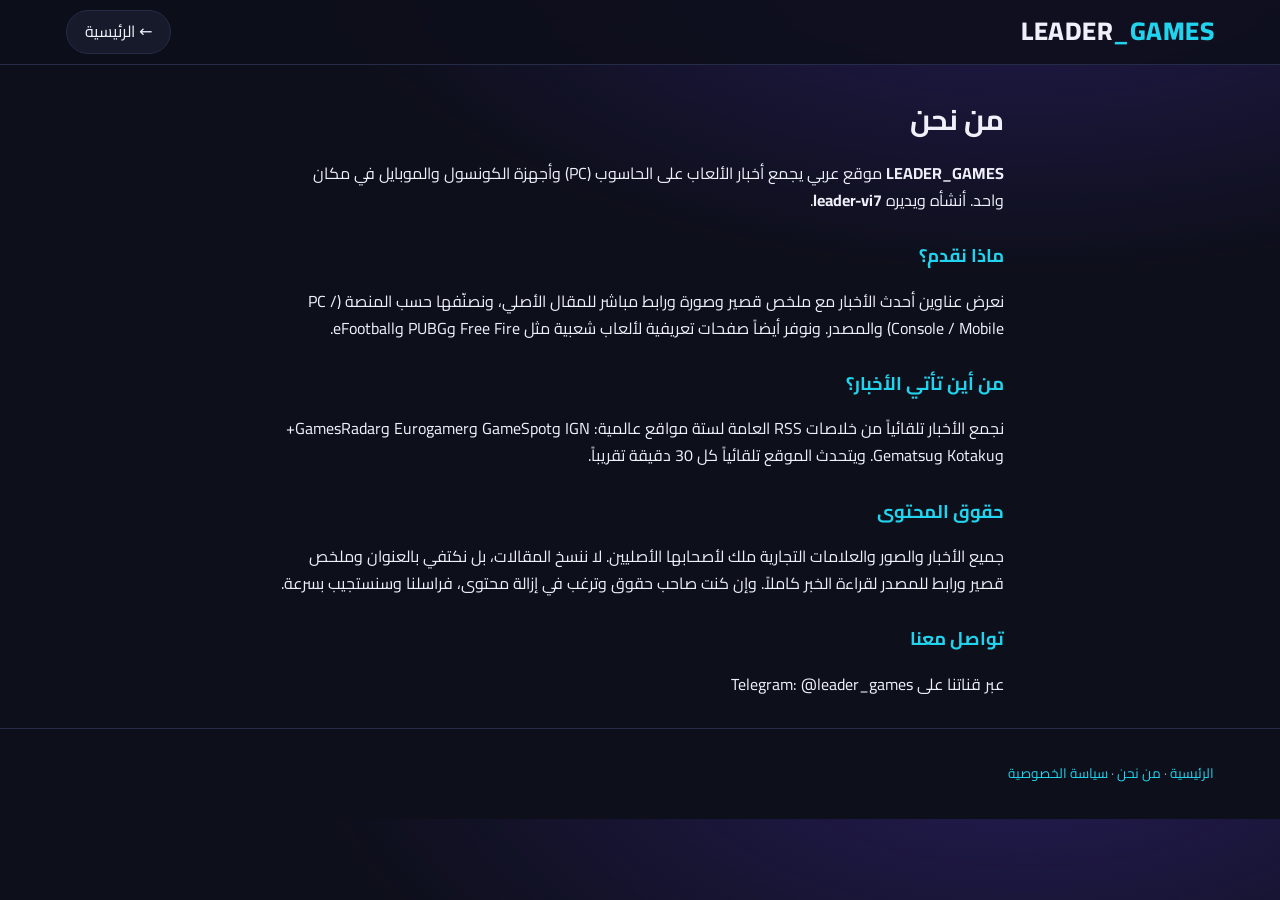
<file: about.html>
<!doctype html>
<html lang="ar" dir="rtl">
<head>
  <meta charset="utf-8">
  <meta name="viewport" content="width=device-width, initial-scale=1">
  <title>من نحن | LEADER_GAMES</title>
  <link rel="preconnect" href="https://fonts.googleapis.com">
  <link rel="preconnect" href="https://fonts.gstatic.com" crossorigin>
  <link href="https://fonts.googleapis.com/css2?family=Cairo:wght@400;600;800&display=swap" rel="stylesheet">
  <link rel="stylesheet" href="style.css">
  <style>
    .doc{max-width:760px;margin:30px auto}
    .doc h1{font-size:1.8rem;margin:0 0 10px}
    .doc h2{margin:26px 0 4px;font-size:1.15rem;color:var(--accent2)}
    .doc p,.doc li{color:var(--text)}
  </style>
</head>
<body>
  <header class="top">
    <div class="wrap top-in">
      <a class="logo" href="./">LEADER<span>_GAMES</span></a>
      <a class="chip" style="display:inline-block" href="./">← الرئيسية</a>
    </div>
  </header>

  <main class="wrap doc">
    <h1>من نحن</h1>
    <p><strong>LEADER_GAMES</strong> موقع عربي يجمع أخبار الألعاب على الحاسوب (PC) وأجهزة الكونسول والموبايل في مكان واحد. أنشأه ويديره <strong>leader-vi7</strong>.</p>

    <h2>ماذا نقدم؟</h2>
    <p>نعرض عناوين أحدث الأخبار مع ملخص قصير وصورة ورابط مباشر للمقال الأصلي، ونصنّفها حسب المنصة (PC / Console / Mobile) والمصدر. ونوفر أيضاً صفحات تعريفية لألعاب شعبية مثل Free Fire وPUBG وeFootball.</p>

    <h2>من أين تأتي الأخبار؟</h2>
    <p>نجمع الأخبار تلقائياً من خلاصات RSS العامة لستة مواقع عالمية: IGN وGameSpot وEurogamer وGamesRadar+ وKotaku وGematsu. ويتحدث الموقع تلقائياً كل 30 دقيقة تقريباً.</p>

    <h2>حقوق المحتوى</h2>
    <p>جميع الأخبار والصور والعلامات التجارية ملك لأصحابها الأصليين. لا ننسخ المقالات، بل نكتفي بالعنوان وملخص قصير ورابط للمصدر لقراءة الخبر كاملاً. وإن كنت صاحب حقوق وترغب في إزالة محتوى، فراسلنا وسنستجيب بسرعة.</p>

    <h2>تواصل معنا</h2>
    <p>عبر قناتنا على Telegram: <a href="https://t.me/leader_games" target="_blank" rel="noopener">@leader_games</a></p>
  </main>

  <footer class="foot">
    <div class="wrap">
      <p><a href="./">الرئيسية</a> · <a href="about.html">من نحن</a> · <a href="privacy.html">سياسة الخصوصية</a></p>
    </div>
  </footer>
</body>
</html>
</file>
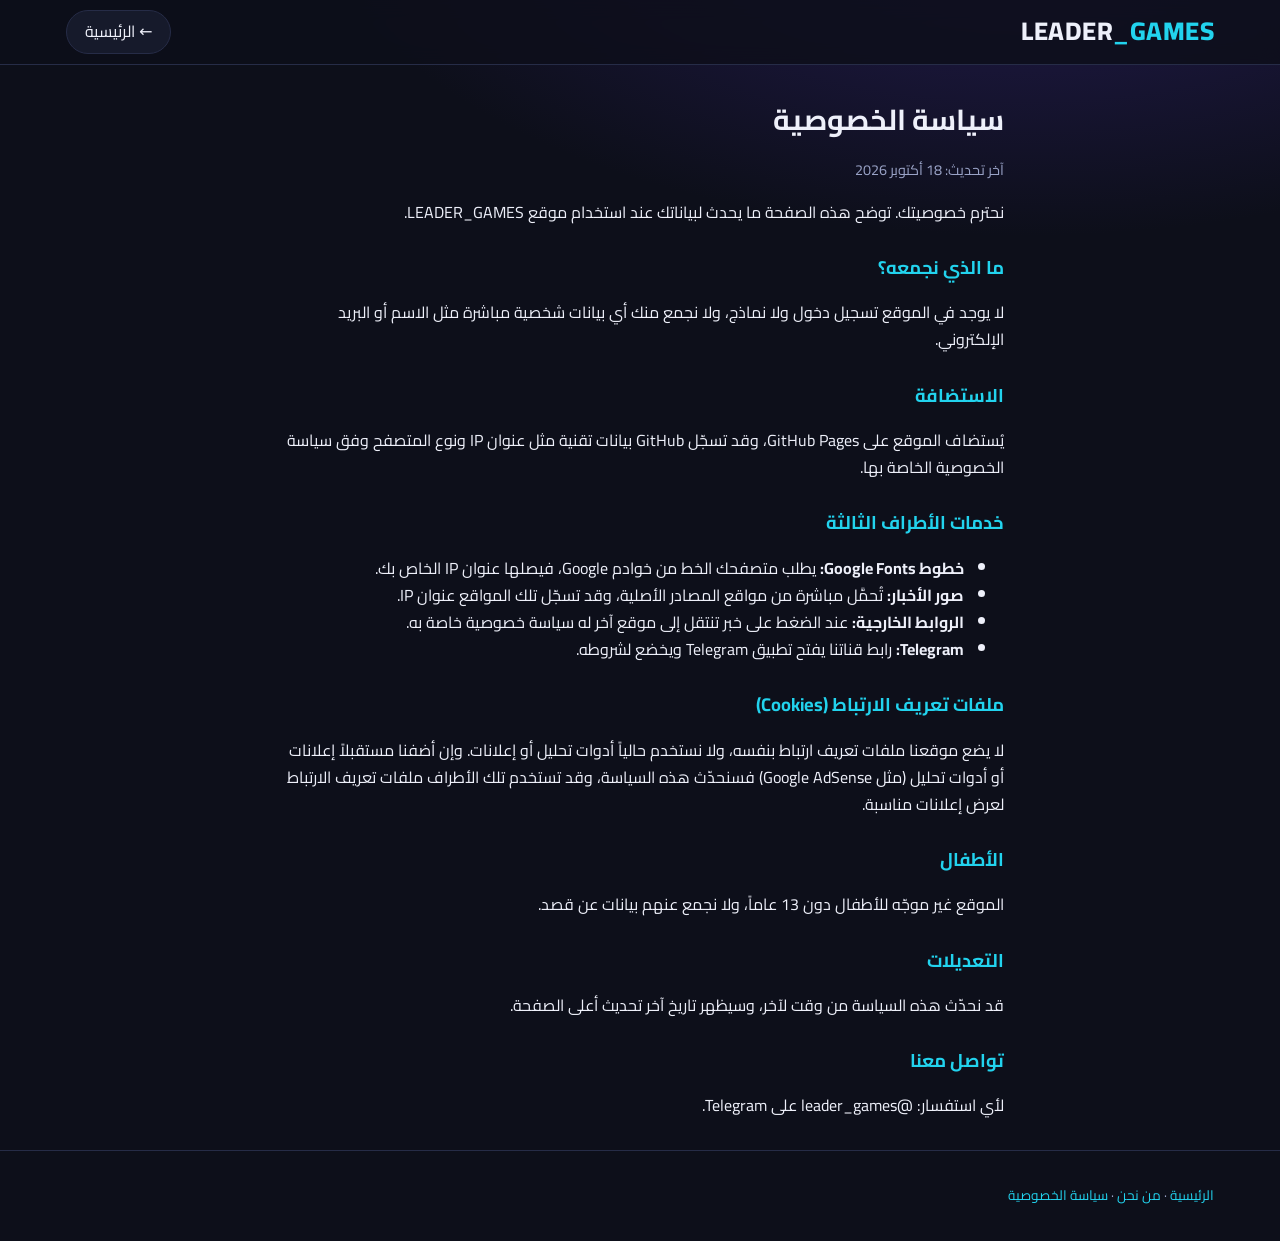
<file: privacy.html>
<!doctype html>
<html lang="ar" dir="rtl">
<head>
  <meta charset="utf-8">
  <meta name="viewport" content="width=device-width, initial-scale=1">
  <title>سياسة الخصوصية | LEADER_GAMES</title>
  <link rel="preconnect" href="https://fonts.googleapis.com">
  <link rel="preconnect" href="https://fonts.gstatic.com" crossorigin>
  <link href="https://fonts.googleapis.com/css2?family=Cairo:wght@400;600;800&display=swap" rel="stylesheet">
  <link rel="stylesheet" href="style.css">
  <style>
    .doc{max-width:760px;margin:30px auto}
    .doc h1{font-size:1.8rem;margin:0 0 10px}
    .doc h2{margin:26px 0 4px;font-size:1.15rem;color:var(--accent2)}
    .doc p,.doc li{color:var(--text)}
    .doc .upd{color:var(--mute);font-size:.9rem}
  </style>
</head>
<body>
  <header class="top">
    <div class="wrap top-in">
      <a class="logo" href="./">LEADER<span>_GAMES</span></a>
      <a class="chip" style="display:inline-block" href="./">← الرئيسية</a>
    </div>
  </header>

  <main class="wrap doc">
    <h1>سياسة الخصوصية</h1>
    <p class="upd">آخر تحديث: 18 أكتوبر 2026</p>
    <p>نحترم خصوصيتك. توضح هذه الصفحة ما يحدث لبياناتك عند استخدام موقع LEADER_GAMES.</p>

    <h2>ما الذي نجمعه؟</h2>
    <p>لا يوجد في الموقع تسجيل دخول ولا نماذج، ولا نجمع منك أي بيانات شخصية مباشرة مثل الاسم أو البريد الإلكتروني.</p>

    <h2>الاستضافة</h2>
    <p>يُستضاف الموقع على GitHub Pages، وقد تسجّل GitHub بيانات تقنية مثل عنوان IP ونوع المتصفح وفق سياسة الخصوصية الخاصة بها.</p>

    <h2>خدمات الأطراف الثالثة</h2>
    <ul>
      <li><strong>خطوط Google Fonts:</strong> يطلب متصفحك الخط من خوادم Google، فيصلها عنوان IP الخاص بك.</li>
      <li><strong>صور الأخبار:</strong> تُحمَّل مباشرة من مواقع المصادر الأصلية، وقد تسجّل تلك المواقع عنوان IP.</li>
      <li><strong>الروابط الخارجية:</strong> عند الضغط على خبر تنتقل إلى موقع آخر له سياسة خصوصية خاصة به.</li>
      <li><strong>Telegram:</strong> رابط قناتنا يفتح تطبيق Telegram ويخضع لشروطه.</li>
    </ul>

    <h2>ملفات تعريف الارتباط (Cookies)</h2>
    <p>لا يضع موقعنا ملفات تعريف ارتباط بنفسه، ولا نستخدم حالياً أدوات تحليل أو إعلانات. وإن أضفنا مستقبلاً إعلانات أو أدوات تحليل (مثل Google AdSense) فسنحدّث هذه السياسة، وقد تستخدم تلك الأطراف ملفات تعريف الارتباط لعرض إعلانات مناسبة.</p>

    <h2>الأطفال</h2>
    <p>الموقع غير موجّه للأطفال دون 13 عاماً، ولا نجمع عنهم بيانات عن قصد.</p>

    <h2>التعديلات</h2>
    <p>قد نحدّث هذه السياسة من وقت لآخر، وسيظهر تاريخ آخر تحديث أعلى الصفحة.</p>

    <h2>تواصل معنا</h2>
    <p>لأي استفسار: <a href="https://t.me/leader_games" target="_blank" rel="noopener">@leader_games</a> على Telegram.</p>
  </main>

  <footer class="foot">
    <div class="wrap">
      <p><a href="./">الرئيسية</a> · <a href="about.html">من نحن</a> · <a href="privacy.html">سياسة الخصوصية</a></p>
    </div>
  </footer>
</body>
</html>
</file>
<file: style.css>
:root{
  --bg:#0d0f1a; --card:#161a2b; --card2:#1d2238; --text:#eef0fa; --mute:#9aa3c7;
  --accent:#7c5cff; --accent2:#22d3ee; --line:#262c47;
}
*{box-sizing:border-box}
html{scroll-behavior:smooth}
body{margin:0;background:radial-gradient(1200px 600px at 80% -10%,#251c55 0,transparent 60%),var(--bg);
  color:var(--text);font-family:"Cairo",system-ui,sans-serif;line-height:1.7}
a{color:inherit;text-decoration:none}
.wrap{max-width:1180px;margin:0 auto;padding:0 16px}

.top{position:sticky;top:0;z-index:10;background:rgba(13,15,26,.85);backdrop-filter:blur(10px);border-bottom:1px solid var(--line)}
.top-in{display:flex;align-items:center;justify-content:space-between;gap:16px;height:64px}
.logo{font-weight:800;font-size:1.6rem;letter-spacing:.5px}
.logo span{color:var(--accent2)}
#q{width:min(340px,55%);background:var(--card);border:1px solid var(--line);color:var(--text);
  padding:9px 14px;border-radius:999px;font:inherit;outline:none}
#q:focus{border-color:var(--accent)}

.hero{padding:40px 0 12px}
.hero h1{margin:0 0 6px;font-size:clamp(1.6rem,4vw,2.6rem);font-weight:800;
  background:linear-gradient(90deg,var(--accent),var(--accent2));-webkit-background-clip:text;background-clip:text;color:transparent}
.hero p{margin:0;color:var(--mute)}
.hero .meta{margin-top:6px;font-size:.9rem}

.filters{display:flex;flex-wrap:wrap;gap:8px;margin:16px 0 4px}
.chip{background:var(--card);border:1px solid var(--line);color:var(--text);padding:7px 18px;border-radius:999px;
  font:inherit;cursor:pointer;transition:.15s}
.chip:hover{border-color:var(--accent)}
.chip.on{background:var(--accent);border-color:var(--accent);font-weight:600}
.filters.small .chip{padding:3px 12px;font-size:.85rem;color:var(--mute)}
.filters.small .chip.on{color:#fff;background:var(--card2);border-color:var(--accent2)}

.grid{display:grid;grid-template-columns:repeat(auto-fill,minmax(270px,1fr));gap:18px;margin:20px 0}
.card{background:var(--card);border:1px solid var(--line);border-radius:16px;overflow:hidden;display:flex;flex-direction:column;
  transition:transform .15s,border-color .15s}
.card:hover{transform:translateY(-4px);border-color:var(--accent)}
.thumb{aspect-ratio:16/9;background:var(--card2) center/cover no-repeat}
.body{padding:14px 16px 16px;display:flex;flex-direction:column;gap:8px;flex:1}
.tags{display:flex;gap:6px;flex-wrap:wrap;align-items:center;font-size:.75rem}
.tag{padding:1px 9px;border-radius:999px;background:var(--card2);color:var(--accent2)}
.tag.src{background:var(--accent);color:#fff}
.card h3{margin:0;font-size:1.02rem;line-height:1.5;direction:ltr;text-align:left}
.card p{margin:0;color:var(--mute);font-size:.88rem;direction:ltr;text-align:left;flex:1}
.date{color:var(--mute);font-size:.78rem}

.more{display:block;margin:10px auto 40px;padding:10px 32px;border-radius:999px;border:1px solid var(--accent);
  background:transparent;color:var(--text);font:inherit;cursor:pointer}
.more:hover{background:var(--accent)}
.empty{text-align:center;color:var(--mute);padding:40px 0}
.foot{border-top:1px solid var(--line);color:var(--mute);font-size:.85rem;padding:20px 0;margin-top:30px}
.tg{display:inline-block;margin-top:14px;padding:8px 20px;border-radius:999px;background:#229ed9;color:#fff;font-weight:600}
.foot a{color:var(--accent2)}
</file>
